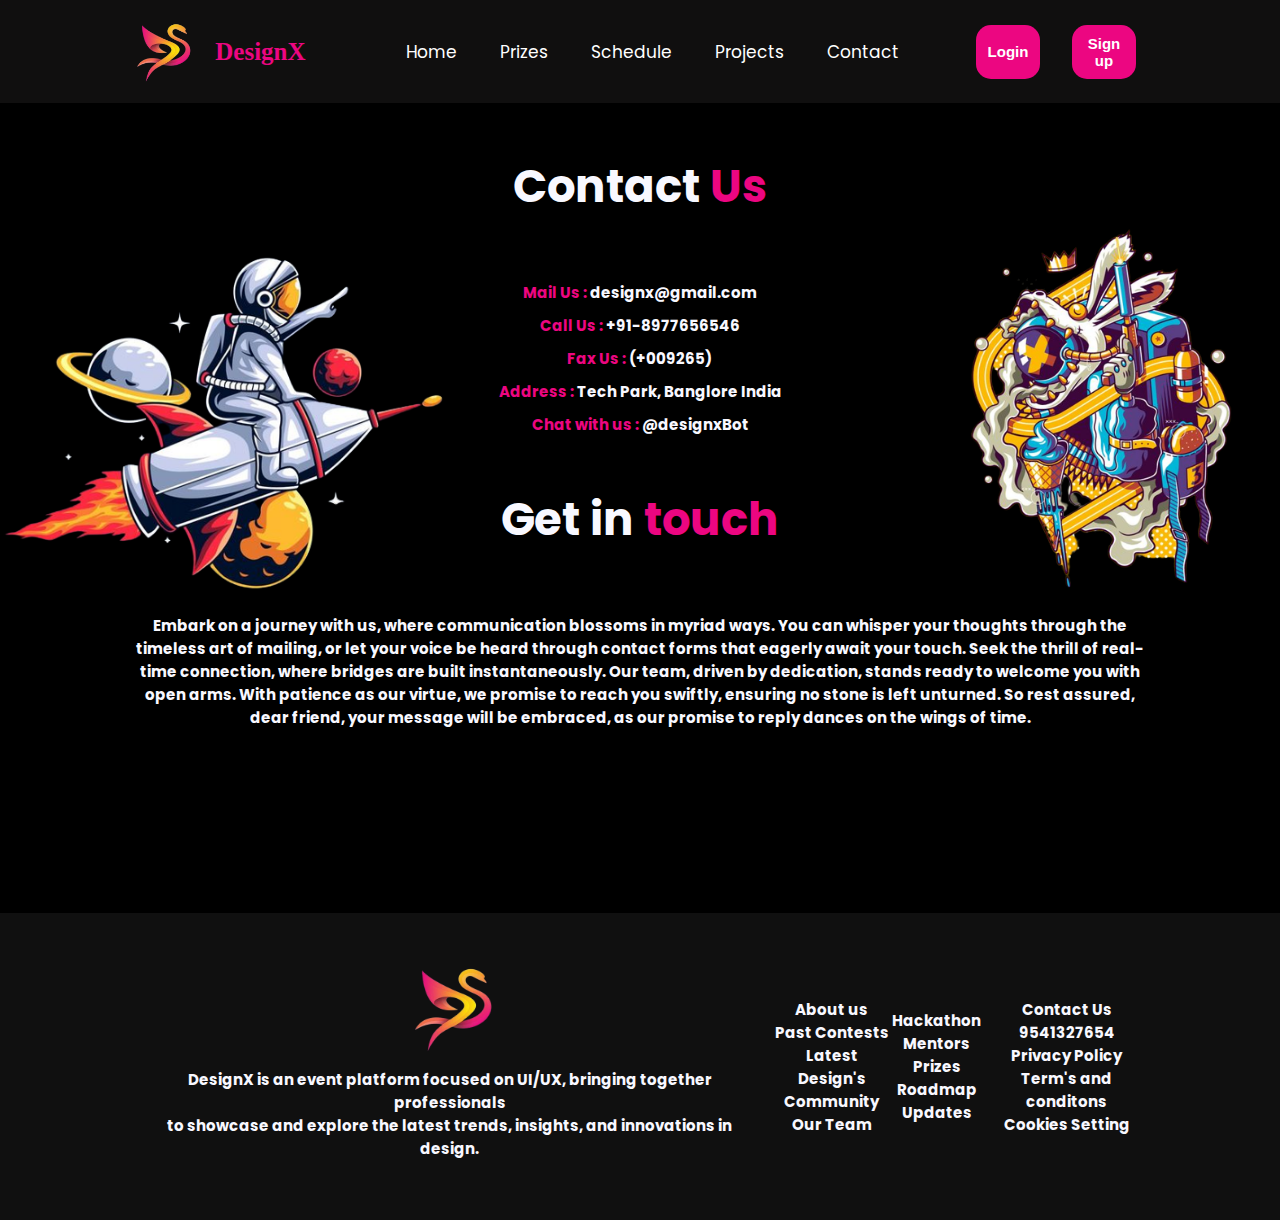
<file: contact.html>
<!DOCTYPE html>
<html lang="en">
<head>
    <meta charset="UTF-8">
    <meta name="viewport" content="width=device-width, initial-scale=1.0">
    <title>DesignX </title>
    <link href="https://unpkg.com/aos@2.3.1/dist/aos.css" rel="stylesheet">
    <link rel="shortcut icon" href="images/logofinal.png" type="image/x-icon">
    <link rel="stylesheet" href="style.css">
    <link rel="stylesheet" href="https://cdnjs.cloudflare.com/ajax/libs/animate.css/4.1.1/animate.min.css"/>
</head>
<body>
    <header class="header" id="home">
        <div class="nav-div">
            <img src="images/logofinal.png" alt=" ">
            <a href="#" class="logo">DesignX</a>
        </div>
        <nav class="navbar">
            <a href="index.html">Home</a>
            <a href="#prizes">Prizes</a>
            <a href="#roadmap">Schedule</a>
            <a href="#gallery">Projects</a>
            <a href="contact.html">Contact</a>
            
        </nav>
        <div class="btndiv">
            <button id="loginbtn" class="btnhero">Login</button>
            <button id="signupbtn" class="btnhero">Sign up</button>
        </div>
    </header>

    <section class="contactme">
        <h1 class="heading">Contact <span>Us</span></h1>
        <h2 class="contactuso"><span>Mail Us : </span>designx@gmail.com</h2>
        <h2 class="contactuso"><span>Call Us : </span>+91-8977656546</h2>
        <h2 class="contactuso"><span>Fax Us : </span>(+009265)</h2>
        <h2 class="contactuso"><span>Address : </span>Tech Park, Banglore India</h2>
        <h2 class="contactuso"><span>Chat with us : </span>@designxBot</h2>
        <div class="contactdiv">

        <h1 class="heading op">Get in <span>touch</span></h1>
        <h2 class="contactuso">Embark on a journey with us, where communication blossoms in myriad ways. You can whisper your thoughts through the timeless art of mailing, or let your voice be heard through contact forms that eagerly await your touch. Seek the thrill of real-time connection, where bridges are built instantaneously. Our team, driven by dedication, stands ready to welcome you with open arms. With patience as our virtue, we promise to reach you swiftly, ensuring no stone is left unturned. So rest assured, dear friend, your message will be embraced, as our promise to reply dances on the wings of time.</h2>

        <div class="bgimg15">
            <img src="images/bg32.png" alt="">
        </div>
        <div class="bgimg16">
            <img src="images/bg34.png" alt="">
        </div>
    </section>



    <!-- Footer Section Here -------------------------------------------------------------------------->

    <footer id="footer">
        <section class="lastsection">
            <div class="footer">
                <div class="footer-box1">
                    <img src="images/logofinal.png" alt="">
                    <h2>DesignX is an event platform focused on UI/UX, bringing together professionals <br> to showcase and explore the latest trends, insights, and innovations in design.</h2>
                    <div class="socialmedia">
                        <box-icon name='facebook-square' type='logo' color='#ec0681' ></box-icon>
                        <box-icon name='linkedin-square' type='logo' color='#ec0681' ></box-icon>
                        <box-icon name='twitter' type='logo' color='#ec0681' ></box-icon>
                        <box-icon name='instagram' type='logo' color='#ec0681' ></box-icon>
                        <box-icon name='meta' type='logo' color='#ec0681' ></box-icon>
                    </div>
                </div>
                <div class="footer-box2">
                    <h2>About us</h2>
                    <h2>Past Contests</h2>
                    <h2>Latest Design's</h2>
                    <h2>Community</h2>
                    <h2>Our Team</h2>
                </div>
                <div class="footer-box3">
                    <h2>Hackathon</h2>
                    <h2>Mentors</h2>
                    <h2>Prizes</h2>
                    <h2>Roadmap</h2>
                    <h2>Updates</h2>
                </div>
                <div class="footer-box3">
                    <h2>Contact Us</h2>
                    <h2>9541327654</h2>
                    <h2>Privacy Policy</h2>
                    <h2>Term's and conditons</h2>
                    <h2>Cookies Setting</h2>
                </div>
                    <box-icon name='magic-wand' class="icono" id="magic" type='solid' color='#ec0681' ></box-icon>
                </div>
        </section>
    </footer>

    
</body>
</html>
</file>
<file: style.css>
/* Google Fonts */
@import url('https://fonts.googleapis.com/css2?family=Poppins&display=swap');

/* Create variables here : */

*{
    margin: 0;
    padding: 0;
    box-sizing: border-box;
}
html{
    font-size: 62.5%;
}
body{
    background-color: rgb(0, 0, 0);
    color: ghostwhite;
    font-family: 'Poppins';
}
section{
    padding: 5rem 10%;
}
span{
    color: var(--text-color);
}
/* Scroll Animation Css ---------------------------------------------------------------------------*/

#scrollpath{
    position: fixed;
    top: 0; 
    right: 0;
    width: 10px;
    height: 100%;
    background-color: rgba(255,255,255,0.05);
}
#progressbar{
    position: fixed;
    top: 0;
    right: 0;
    width: 10px;
    height: 0;
    background: linear-gradient(to top, #ff00c8, #00ffe7);
    animation: animate 5s linear infinite; 
} 
::-webkit-scrollbar{
    width: 0;
}
@keyframes animate{
    0%,100%{
        filter: hue-rotate(0deg);
    }
    50%{
        filter: hue-rotate(360deg);
    }
}
#progressbar:before{
    content: '';
    position: absolute;
    top: 0;
    left: 0;
    width: 100%;
    background: linear-gradient(to top, #008aff, #00ffe7);
    filter: blur(10px);
}
#progressbar:after{
    content: '';
    position: absolute;
    top: 0;
    left: 0;
    width: 100%;
    background: linear-gradient(to top, #008aff, #00ffe7);
    filter: blur(30px);
}

/* Twitter Spaces Schedule CSS -------------------------------------------------------------------  */
.twitter-box{
    display: flex;
    justify-content: space-around;
    gap: 1rem;
    box-sizing: border-box;
}
.twitter-cardso{
    background-color: #0f0f0f;
    border-radius: 2rem;
    text-align: left;
    width: 24vw;
    display: block;
    justify-content: center;
    transition: 0.3s ease;
}
.twitter-image1{
    margin-top: 2rem;
    width: 20vw;
    height: 23vh;
    background-image: url('images/ux1.jpg');
    background-repeat: no-repeat;
    background-size: cover;
    border-radius: 2rem;
    border: 1px solid white;
}
.twitter-image2{
    margin-top: 2rem;
    width: 20vw;
    height: 23vh;
    background-image: url('images/ux2.jpg');
    background-repeat: no-repeat;
    background-size: cover;
    border-radius: 2rem;
    border: 1px solid white;
}
.twitter-image3{
    margin-top: 2rem;
    width: 20vw;
    height: 23vh;
    background-image: url('images/ux3.jpg');
    background-repeat: no-repeat;
    background-size: cover;
    border-radius: 2rem;

    border: 1px solid white;
}
.twitter-image-box{
    display: flex;
    justify-content: center;
   
}
.twitter-card-content{
    margin: 2.7rem ;
    text-align: center;
}
.twitter-card-content h1{
    font-size: 2.5rem;
    margin-bottom: 0.5rem;
}
.twitter-card-content h2{
    font-size: 1.7rem;
    margin-bottom: 0.5rem;
}
.twitter-card-content h3{
    font-size: 1.5rem;
    margin-bottom: 0.5rem;
}
.heading{
    text-align: center;
    font-size: 4.5rem;
    margin-bottom: 5rem;
}
.twitter-cards:hover{
    transform: rotate(4deg);
}

/* Mentors Section Css */
.mentor{
    padding: 5rem 20%;
    position: relative;
}
.mentors-box{
    display: flex;
    justify-content: space-evenly;
    margin-bottom: 2rem;
}
.mentor-image img{
    height: 20vh;
    border-radius: 4px;
}
.bgimg3 img{
    position: absolute;
    right: -10rem;
    top: 40%;
    height: 60vh;
}
.bgimg4 img{
    position: absolute;
    left: -10rem;
    top: -15rem;
    height: 60vh;
    rotate: 180 deg;
}
.bgimg5 img{
    position: absolute;
    right: 0;
    top: -18rem;
    height: 45vh;
}
.bgimg6 img{
    position: absolute;
    left: 0;
    top: 0rem;
    height: 40vh;
}
.bgimg7 img{
    position: absolute;
    right: 0;
    top: 25%;
    height: 55vh;
}
.bgimg8 img{
    position: absolute;
    left: 0;
    top: -23%;
    height: 37vh;
}
.bgimg9 img{
    position: absolute;
    left: -8rem;
    bottom: 15%;
    height: 35vh;
}
.bgimg10 img{
    position: absolute;
    right: -8rem;
    bottom: 15%;
    height: 35vh;
}
.bgimg11 img{
    position: absolute;
    left: 2rem;
    top: -5rem;
    height: 40vh;
}
.bgimg12 img{
    position: absolute;
    right: 0rem;
    top: 15%;
    height: 40vh;
}
.bgimg13 img{
    position: absolute;
    left: 0rem;
    top: 35%;
    height: 35vh;
}
.bgimg14 img{
    position: absolute;
    right: 0rem;
    top: 50%;
    height: 35vh;
}
.bgimg15 img{
    position: absolute;
    right: 0;
    top: 20%;
    height: 50vh;
}
.bgimg16 img{
    position: absolute;
    left: 0;
    top: 22%;
    height: 50vh;
}
/* Prizes Section Here */
.prizes{
    position: relative;
}
.prize-container{
    display: flex;
    gap: auto;
    justify-content: center;
    align-items: center;
}
.prize-box1{
    background-color: #1e1a1a;
    text-align: center;
    border-radius: 2rem;
    padding: 5rem;
}
.prize-box1 img{
    height: 18vh;
    margin: 2.5rem;
}
.prize-box1 h1{
    font-size: 3.5rem;
    margin-bottom: 0.5rem;
}
.prize-box1 h2{
    font-size: 2.2rem;
    margin-bottom: 0.5rem;
    color: rgb(0, 208, 255);
}
.prize-box1 h3{
    font-size: 1.7rem;
    margin-bottom: 0.5rem;
}
.prize-card{
    display: flex;
    text-align: center;
    padding: 3rem;
    gap: 2rem;
    align-items: center;
    background-color: #151414;
    border-radius: 2rem;
}
.prize-card img{
    height: 6vh;
    border-radius: 100%;
}
 /*  -------------------------------- Associate Partners ------------------------------------------- */
.partners{
    background: #0e0e0e;
    position: relative;
}
.partners-container{
    display: flex;
    justify-content: space-evenly;
    align-items: center;
}
.partner-content{
    border-radius: 2rem;
    background: #1a1919;
    padding: 1rem 6rem;
    display: flex;
    align-items: center;
    justify-content: space-around;
    border: 1px solid rgb(46, 45, 45);
}
.asper{
    width: 200vw;
    align-items: center;
}
.partner-content img{
    height: 8vh;
}

/* -------------------------------------------Slider --------------------------------------*/
.slider{
    position: relative;
    overflow-x: hidden;
}
.slider-box{
    width: 80vw;
    overflow: hidden;
}
.slider-images{
    display: flex;
    gap: 3rem;
    animation: 20s slide infinite linear;
    }
.slider-images img{
    height: 20vh;
    border: 1px solid #ec0681;
    border-radius: 2rem;
}
@keyframes slide{
    from{
        transform: translateX(0);
    }
    to{
        transform: translateX(-100%);
    }
}
.slider-images2{
    display: flex;
    gap: 3rem;
    animation: 20s slide2 infinite linear;
    margin-top: 2rem;
}
.slider-images2 img{
    height: 20vh;
    border: 1px solid #ec0681;
    border-radius: 2rem;
}
@keyframes slide2{
    from{
        transform: translateX(0);
    }
    to{
        transform: translateX(100%);
    }

}
.slider-images2 img:hover{
    animation-play-state: paused;
}

/* ------------------------------Colour Changer--------------------------------------- */

.theme-buttons{
    display: block;
    height: 30px;
    width: 30px;
    border-radius: 50%;
    margin: 5px;
    cursor: pointer;
}
.colour-change{
    display: flex;
    justify-content: center;
    margin: 5rem;
}
.colour-box{
    display: flex;
}
.meet-container{
    justify-content: center;
    text-align: center;
    align-items: center;
}
.meet-box2{
    display: flex;
    justify-content: center;
    gap: 2rem;
}
.meet-box3{
    padding: 0rem 20rem;
    font-size: 1.6rem;
}
.google{
    height: 6vh;
}
.zoom{
    height: 4.5vh;
}
.meet-div{
    width: 8vw;
    height: 3vw;
    display: flex;
    padding: 1rem;
    padding-right: 2rem;
    justify-content: space-evenly;
    align-items: center;
    background-color: #302e2e;
    border-radius: 3rem;
    margin-top: 2rem;
}
.btn-meet{
    height: 5vh;
    width: 10vw;
    border-radius: 2rem;
    color: rgb(0, 0, 0);
    background-color: var(--text-color);
    margin-top: 2rem;
    font-size: 1.5rem;
    font-weight: 600;
    outline: none;
    border: none;
    cursor: pointer
}

@import url('https://fonts.googleapis.com/css2?family=Poppins&family=Roboto&family=Stylish&display=swap');

/* Create variables here : */
:root{
    --bg-color: #000 ;
    --second-bg-color: ;
    --text-color: #ec0681 ;
    --main-color: ;
}
*{
    margin: 0;
    padding: 0;
    box-sizing: border-box;
}
html{
    font-size: 62.5%;
}
body{
    background-color: rgb(0, 0, 0);
    color: ghostwhite;
    font-family: 'Poppins';
}
section{
    padding: 5rem 10%;
}
span{
    color: var(--text-color);
}
/* Navbar Here --------------------------------------------------------------------- */
.header{
    position: sticky;
    top: 0;
    left: 0;
    width: 100vw;
    padding: 2rem 10%;
    display: flex;
    justify-content: space-between;
    align-items: center;
    z-index: 1000;
    background-color: #100f0f;
}
.header.sticky{
    border-bottom: .1rem  solid rgba(0, 0, 0, 0.2);
}
.header img{
    height: 7vh;
    margin-right: 2rem;
}
.nav-div{
    display: flex;
    align-items: center;
}
.nav-div a{
    text-decoration: none;
    color: var(--text-color);
}
.logo{
    font-size: 2.5rem;
    color: var(--text-color);
    font-weight: 800;
    cursor: pointer;
    font-family: cursive;
}
.navbar a{
    color: #fff;
    font-size: 1.7rem;
    margin-left: 4rem;
    transition: .3s;
    text-decoration: none;
    transition: 1s ease;
}
.navbar a:hover{
    color: var(--text-color);
}

/* Scroll Animation Css ---------------------------------------------------------------------------*/

#scrollpath{
    position: fixed;
    z-index: 1000;
    top: 0; 
    right: 0;
    width: 10px;
    height: 100%;
    background-color: rgba(255,255,255,0.05);
}
#progressbar{
    position: fixed;
    z-index: 1000;
    top: 0;
    right: 0;
    width: 10px;
    height: 0;
    background: linear-gradient(to top, #ff00c8, #00ffe7);
    animation: animate 5s linear infinite; 
} 
::-webkit-scrollbar{
    width: 0;
}
@keyframes animate{
    0%,100%{
        filter: hue-rotate(0deg);
    }
    50%{
        filter: hue-rotate(360deg);
    }
}
#progressbar:before{
    content: '';
    position: absolute;
    top: 0;
    left: 0;
    width: 100%;
    background: linear-gradient(to top, #008aff, #00ffe7);
    filter: blur(10px);
}
#progressbar:after{
    content: '';
    position: absolute;
    top: 0;
    left: 0;
    width: 100%;
    background: linear-gradient(to top, #008aff, #00ffe7);
    filter: blur(30px);
}

/* Twitter Spaces Schedule CSS -------------------------------------------------------------------  */
.twitter-box{
    display: flex;
    justify-content: space-around;
    box-sizing: border-box;
}
.twitter{
    position: relative;
}
.twitter-cards{
    border-radius: 2rem;
    background: #302e2e;
    text-align: left;
    width: 24vw;
    display: block;
    justify-content: center;
}
.twitter-image{
    margin-top: 2rem;
    width: 20vw;
    height: 23vh;
    background-image: url('https://i.etsystatic.com/40274243/r/il/0fb1e8/4610173301/il_fullxfull.4610173301_9nmm.jpg');
    background-repeat: no-repeat;
    background-size: cover;
    border-radius: 2rem;
}
.twitter-image-box{
    display: flex;
    justify-content: center;
   
}
.twitter-card-content{
    margin: 2.7rem ;
}
.twitter-card-content h1{
    font-size: 2.5rem;
    margin-bottom: 0.5rem;
}
.twitter-card-content h2{
    font-size: 1.7rem;
    margin-bottom: 0.5rem;
}
.twitter-card-content h3{
    font-size: 1.5rem;
    margin-bottom: 0.5rem;
}
.heading{
    text-align: center;
    font-size: 4.5rem;
    margin-bottom: 5rem;
}
.twitter-cards:hover{
    border: 2px solid #008aff;
    transform: scale(1.05);
}

/* Mentors Section Css */
.mentors-container{
    /* background-color: #141414; */
    padding: 5rem 20%;
}
.mentors-box{
    display: flex;
    justify-content: space-around;
    margin-bottom: 2rem;
}
.mentor-image img{
    height: 20vh;
    transition: 2.5s ease;
    
    border-radius: 1rem;
}
.mentor-image img:hover{
    border: 3px solid rgb(255, 255, 255);
    transform: scale(1.2);
}

/* Prizes Section Here */
.prize-container{
    display: flex;
    gap: 1rem;
    justify-content: center;
    align-items: center;
}
.prize-box1{
    background-color: #121111;
    text-align: center;
    border-radius: 2rem;
    padding: 3rem;
}
.prize-box1 img{
    height: 18vh;
    margin: 2.5rem;
}
.prize-box1 h2{
    font-size: 3.2rem;
    margin-bottom: 0.5rem;
    color: #ec0681;
}
.prize-box1 h3{
    font-size: 1.7rem;
    margin-bottom: 0.5rem;
}
.prize-card{
    display: flex;
    justify-content: space-around;
    padding: 2.5rem;
    gap: 2rem;
    align-items: center;
    background-color: #1e1a1a;
    border-radius: 2rem;
    margin-bottom: 1.5rem;
}
.prize-card img{
    height: 6vh;
    border-radius: 100%;
}
 /*  -------------------------------- Associate Partners ------------------------------------------- */
 .partners{
    background: var(--bg-color);
 }
.partners-container{
    display: flex;
    justify-content: space-evenly;
    align-items: center;
}
.partner-content{
    border-radius: 2rem;
    background: #171717;
    padding: 1rem 6rem;
    display: flex;
    align-items: center;
    justify-content: space-around;
    border: 1px solid rgb(46, 45, 45);
}
.partner-box2{
    width: 25vw;
    text-align: center;
}
.partner-box2 img{
    width: 10vw;
    align-items: center;
    border-radius: 1rem;
    border: 1px solid rgb(148, 9, 9);
    margin-bottom: 2rem;
}
.partner-content img{
    height: 8vh;
}

/* -------------------------------------------Slider --------------------------------------*/
.slider-box{
    width: 80vw;
}
.slider-images{
    display: flex;
    gap: 3rem;
    animation: 20s slide infinite linear;
    
}
.slider-images img{
    height: 20vh;
}
@keyframes slide{
    from{
        transform: translateX(0);
    }
    to{
        transform: translateX(-100%);
    }
}
.slider-images2{
    display: flex;
    gap: 3rem;
    animation: 20s slide2 infinite linear;
    margin-top: 2rem;
}
.slider-images2 img{
    height: 20vh;
}
@keyframes slide2{
    from{
        transform: translateX(0);
    }
    to{
        transform: translateX(100%);
    }

}
.slider-images2 img:hover{
    animation-play-state: paused;
}

/* ------------------------------Colour Changer--------------------------------------- */

.theme-buttons{
    display: block;
    height: 30px;
    width: 30px;
    border-radius: 50%;
    margin: 5px;
    cursor: pointer;
}
.colour-change{
    display: flex;
    justify-content: center;
    margin: 5rem;
}
.colour-box{
    display: flex;
}
.meet{
    /* background-color: #171616; */
    background-image: url('images/tv.png');
    background-position: left;
    background-repeat: no-repeat;
    background-size: 30vh;
    background-position-x: 6rem;
}
.meet-container{
    justify-content: center;
    text-align: center;
    align-items: center;
    
}
.meet-box2{
    display: flex;
    justify-content: center;
    gap: 2rem;
}
.meet-box3{
    padding: 0rem 20rem;
    font-size: 1.3rem;
}
.google{
    height: 6vh;
}
.zoom{
    height: 4.5vh;
}
.meet-div{
    width: 8vw;
    height: 3vw;
    display: flex;
    padding: 1rem;
    padding-right: 2rem;
    justify-content: space-evenly;
    align-items: center;
    background-color: #302e2e;
    border-radius: 3rem;
    margin-top: 2rem;
}
.btn-meet{
    height: 5vh;
    width: 10vw;
    border-radius: 2rem;
    color: rgb(0, 0, 0);
    background-color: var(--text-color);
    margin-top: 2rem;
    font-size: 1.5rem;
    font-weight: 600;
    outline: none;
    border: none;
}
.hero{
    display: flex;
    text-align: center;
    min-height: 90vh;
    align-items: center;
    justify-content: center;
}
.hero-heading h1{
 font-size: 4rem;
 margin-bottom: 2rem;
}
.hero-heading h2{
    font-size: 5rem;
    margin: 2rem;
}
.hero-textline h3{
    font-size: 1.5rem;
}
.home{
    background-size: 60vh;
    width: 100%;
    position: relative;
}
.hero-content{
    text-align: center;
}
.timer{
    padding: 1rem;
}
.col{
    justify-content: center;
    display: flex;
    align-items: center;
    gap: 2rem;
}
input{
    height: 5rem;
    background: var(--bg-color);
    width: 8rem;
    color: white;
    font-size: 2rem;
    border-radius: .5rem;
    border-color: #00c8ff;
    text-align: center;
}
.date-timer{
    display: none;
}
.hero-textline{
    margin-top: 2rem;
}
video{
    height: 40vh;
    border-radius: 3rem;
}
.hero-img1 img{
    position: absolute;
    height: 55vh;
    left: 0;
    top: 15%;
}
.hero-img2 img{
    position: absolute;
    height: 50vh;
    right: 0;
    top: 35%;
}
.footer{
    display: flex;
    justify-content: space-evenly;
    align-items: center;
    overflow: hidden;
    text-align: center;
}
.lastsection{
    background: #101010;
}
.footer-box1 h2{
    margin: 1rem;
}
.footer-box1{
    align-items: center;
    text-align: center;
}
.footer-box2{
    gap: 1rem;
}
.footer-box1 img{
    height: 10vh;
}
.icono{
    cursor: pointer;
}
.btndiv{
    width: 15vw;
    display: flex;
    justify-content: space-around;
}
.btnhero{
    padding: 1rem;
    border-radius: 1.5rem;
    font-size: 1.5rem;
    background: var(--text-color);
    color: white;
    font-weight: 600;
    outline: none;
    border: none;
    width: 5vw;
    cursor: pointer;
}
.btnhero:hover{
    width: 6vw;
    border: 1px solid white;
}
.container{
    position: absolute;
    top: 50%;
    left: 50%;
    transform: translate(-50%,-50%);
    max-width: 430px;
    width: 100%;
    background: #171717;
    border-radius: 7px;
    box-shadow: 0 5px 10px rgba(0,0,0,0.3);
    display: none;
    border: 1px solid #ec0681;
  }
  .container .registration{
    display: none;
  }
  #check:checked ~ .registration{
    display: block;
  }
  #check:checked ~ .login{
    display: none;
  }
  #check{
    display: none;
  }
  .container .form{
    padding: 2rem;
  }
  .form header{
    font-size: 2rem;
    font-weight: 500;
    text-align: center;
    margin-bottom: 1.5rem;
  }
   .form input{
     height: 60px;
     width: 100%;
     padding: 0 15px;
     font-size: 17px;
     margin-bottom: 1.3rem;
     border: 1px solid #ec0681;
     border-radius: 6px;
     outline: none;
   }
   .form input:focus{
     box-shadow: 0 1px 0 rgba(0, 0, 0, 0.2);
   }
  .form a{
    font-size: 16px;
    color: white;
    text-decoration: none;
  }
  .form a:hover{
    text-decoration: underline;
  }
  .form input.button{
    color: #ffffff;
    background: #ec0681;
    font-size: 1.2rem;
    font-weight: 500;
    letter-spacing: 1px;
    margin-top: 1.7rem;
    cursor: pointer;
    transition: 0.4s;
  }
  .form input.button:hover{
    border: .2rem solid #00a6ff;
  }
  .signup{
    font-size: 17px;
    text-align: center;
    color: white;
  }
  .signup label{
    color: #06ecdd;
    cursor: pointer;
  }
  .signup label:hover{
    text-decoration: underline;
  }
  .roadmapdiv{
    display: flex;
    gap: 1rem;
  }
  .box1x{
    text-align: center;
    background-color: #0f0f0f;
    border: 0.5px solid #ff00b3;
    border-radius: 2rem;
    height: 15vh;
    vertical-align: center;
    font-size: 1.2rem;
    padding: 1rem;
    width: 15vw;
  }
  .vcontainer {
    width: 100%;
    display: flex;
    align-items: center;
    justify-content: center;
    padding: 5rem 0;
    position: relative;
  }
  .vtimeline {
    width: 80%;
    height: auto;
    margin: 0 auto;
    position: relative;
  }
  #roadmap{
    position: relative;
  }
  
  .vtimeline ul {
    list-style: none;
  }
  .vtimeline ul li {
    padding: 3rem;
    background-color: #1e1f22;
    color: white;
    border-radius: 10px;
    margin-bottom: 20px;
  }
  .vtimeline ul li:last-child {
    margin-bottom: 0;
  }
  .vtimeline-content h1 {
    font-weight: 500;
    font-size: 25px;
    line-height: 30px;
    margin-bottom: 10px;
  }
  .vtimeline-content p {
    font-size: 16px;
    line-height: 30px;
    font-weight: 300;
  }
  .vtimeline-content .vdate {
    font-size: 12px;
    font-weight: 300;
    margin-bottom: 10px;
    letter-spacing: 2px;
  }
  @media only screen and (min-width: 768px) {
    .vtimeline:before {
      content: "";
      position: absolute;
      top: 0;
      left: 50%;
      transform: translateX(-50%);
      width: 2px;
      height: 100%;
      background-color: gray;
    }
    .vtimeline ul li {
      width: 50%;
      position: relative;
      margin-bottom: 50px;
    }
    .vtimeline ul li:nth-child(odd) {
      float: left;
      clear: right;
      transform: translateX(-30px);
      border-radius: 20px 0px 20px 20px;
    }
    .vtimeline ul li:nth-child(even) {
      float: right;
      clear: left;
      transform: translateX(30px);
      border-radius: 0px 20px 20px 20px;
    }
    .vtimeline ul li::before {
      content: "";
      position: absolute;
      height: 20px;
      width: 20px;
      border-radius: 50%;
      background-color: rgb(18, 17, 17);
      top: 0px;
    }
    .vtimeline ul li:nth-child(odd)::before {
      transform: translate(50%, -50%);
      right: -30px;
    }
    .vtimeline ul li:nth-child(even)::before {
      transform: translate(-50%, -50%);
      left: -30px;
    }
    .vtimeline-content .vdate {
      position: absolute;
      top: -30px;
    }
    .vtimeline ul li:hover::before {
      background-color: #ec0681;
    }
  }
  .contactme{
    text-align: center;
    min-height: 90vh;
  }
  .contactuso{
    padding-top: 1rem;
  }
  .op{
    margin-top: 5rem;
  }
</file>
